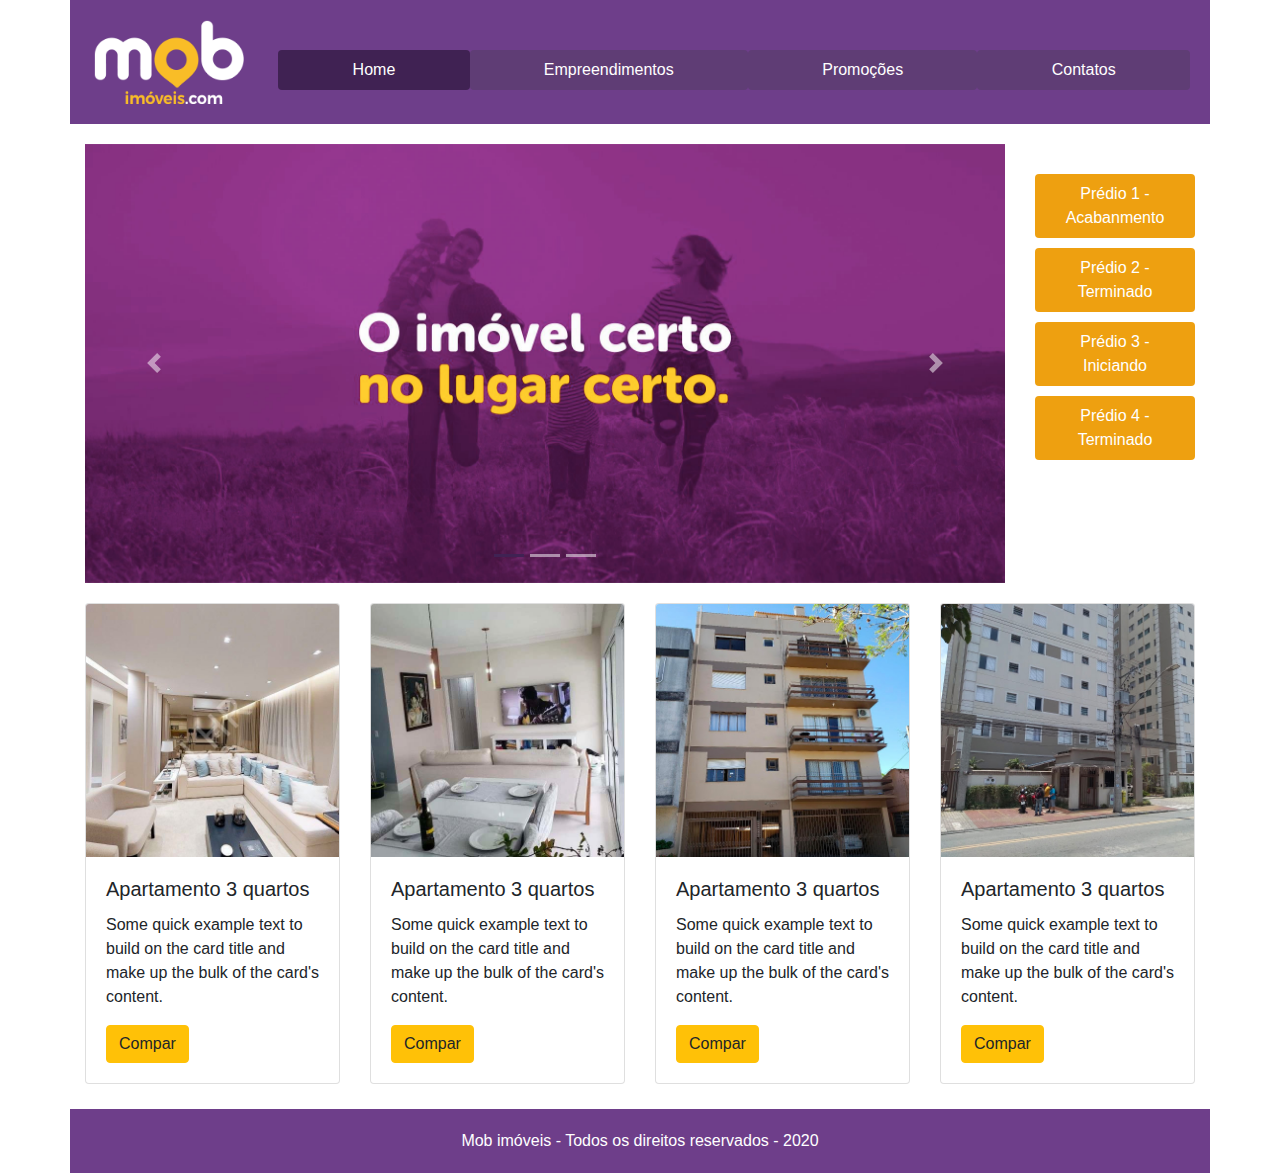
<file: bootstrap_componentes/index.html>
<!DOCTYPE html>

<html lang="pt-br">

<head>
    <meta name="viewport" content="width=device-width, initial-scale=1, shrink-to-fit=no">
    <meta charset="utf-8">
    <title>Exemplo de Componentes Bootstrap</title>
    <link rel="stylesheet" href="https://stackpath.bootstrapcdn.com/bootstrap/4.4.1/css/bootstrap.min.css" integrity="sha384-Vkoo8x4CGsO3+Hhxv8T/Q5PaXtkKtu6ug5TOeNV6gBiFeWPGFN9MuhOf23Q9Ifjh" crossorigin="anonymous">

    <link rel="stylesheet" href="estilos.css">


</head>


<body>


    <!-- Modal Predio 1 -->
    <div class="modal fade" id="modalPredio1" tabindex="-1" role="dialog" aria-labelledby="exampleModalCenterTitle" aria-hidden="true">
        <div class="modal-dialog modal-dialog-centered" role="document">
        <div class="modal-content">
            <div class="modal-header">
            <h5 class="modal-title" id="exampleModalCenterTitle">Apartamento 3 quartos com suite</h5>
            <button type="button" class="close" data-dismiss="modal" aria-label="Close">
                <span aria-hidden="true">&times;</span>
            </button>
            </div>
            <div class="modal-body">
            <img src="imagens/apt_01.jpg">
            <p>Maravilhoso apartamento com 3 quartos</p>
            </div>
            <div class="modal-footer">
            <button type="button" class="btn btn-secondary" data-dismiss="modal">Fechar</button>
            <button type="button" class="btn btn-warning">Comprar</button>
            </div>
        </div>
        </div>
    </div>

    <!-- Modal Predio 2 -->
    <div class="modal fade" id="modalPredio2" tabindex="-1" role="dialog" aria-labelledby="exampleModalCenterTitle" aria-hidden="true">
        <div class="modal-dialog modal-dialog-centered" role="document">
        <div class="modal-content">
            <div class="modal-header">
            <h5 class="modal-title" id="exampleModalCenterTitle">Apartamento 2 quartos sem suite</h5>
            <button type="button" class="close" data-dismiss="modal" aria-label="Close">
                <span aria-hidden="true">&times;</span>
            </button>
            </div>
            <div class="modal-body">
            <img src="imagens/apt_02.jpg">
            <p>Maravilhoso apartamento com 2 quartos</p>
            </div>
            <div class="modal-footer">
            <button type="button" class="btn btn-secondary" data-dismiss="modal">Fechar</button>
            <button type="button" class="btn btn-warning">Comprar</button>
            </div>
        </div>
        </div>
    </div>





    <header class="container header">

        <div class="row">

            <div class="col-12 header_area">
                <div class="row">
                    <div class="col-12 col-sm-12 col-md-4 col-lg-2">
                        <img src="imagens/logo.png" class="logo">
                    </div>
                    <div class="col-12 col-sm-12 col-md-8 col-lg-10 memu_area">
                        <nav class="nav nav-pills flex-column flex-sm-row">
                            <a class="flex-sm-fill text-sm-center nav-link active" href="#" >Home</a>
                            <a class="flex-sm-fill text-sm-center nav-link" href="#">Empreendimentos</a>
                            <a class="flex-sm-fill text-sm-center nav-link" href="#">Promoções</a>
                            <a class="flex-sm-fill text-sm-center nav-link" href="#">Contatos</a>
                        </nav>
                    </div>
                </div>
            </div>

        </div>

    </header>


    <main class="container main">

        <div class="row">

            <div class="col-12">
                
                <!--Duas colunas do carrosel e dos botões-->
                <div class="row main_area">

                    <div class="col-12 col-sm-12 col-md-10">
                        
                        <div id="carouselExampleIndicators" class="carousel slide" data-ride="carousel">
                            <ol class="carousel-indicators">
                              <li data-target="#carouselExampleIndicators" data-slide-to="0" class="active"></li>
                              <li data-target="#carouselExampleIndicators" data-slide-to="1"></li>
                              <li data-target="#carouselExampleIndicators" data-slide-to="2"></li>
                            </ol>
                            <div class="carousel-inner">
                              <div class="carousel-item active">
                                <img src="imagens/carrousel_003.jpg" class="d-block w-100" alt="Descrição 1">
                              </div>
                              <div class="carousel-item">
                                <img src="imagens/carrousel_002.jpg" class="d-block w-100" alt="Descrição 2">
                              </div>
                              <div class="carousel-item">
                                <img src="imagens/carrousel_001.jpg" class="d-block w-100" alt="Descrição 3">
                              </div>
                            </div>
                            <a class="carousel-control-prev" href="#carouselExampleIndicators" role="button" data-slide="prev">
                              <span class="carousel-control-prev-icon" aria-hidden="true"></span>
                              <span class="sr-only">Previous</span>
                            </a>
                            <a class="carousel-control-next" href="#carouselExampleIndicators" role="button" data-slide="next">
                              <span class="carousel-control-next-icon" aria-hidden="true"></span>
                              <span class="sr-only">Next</span>
                            </a>
                          </div>
                    
                    </div>

                    <div class="col-12 col-sm-12 col-md-2 memu_area2">
                        
                        <nav class="nav nav-pills flex-column flex-sm-row">
                            <a class="flex-sm-fill text-sm-center nav-link" href="#" data-toggle="modal" data-target="#modalPredio1">Prédio 1 - Acabanmento</a>
                            <a class="flex-sm-fill text-sm-center nav-link" href="#" data-toggle="modal" data-target="#modalPredio2">Prédio 2 - Terminado</a>
                            <a class="flex-sm-fill text-sm-center nav-link" href="#">Prédio 3 - Iniciando</a>
                            <a class="flex-sm-fill text-sm-center nav-link" href="#">Prédio 4 - Terminado</a>
                        </nav>                      
                    
                    </div>
        
                </div>

                <!--Card de anuncio-->

                <div class="row">

                    <div class="col-12 col-sm-12 col-md-6 col-lg-3">
                        
                        <div class="card">
                            <img src="imagens/apt_01.jpg" class="card-img-top" alt="Apartamento 1">
                            <div class="card-body">
                              <h5 class="card-title">Apartamento 3 quartos</h5>
                              <p class="card-text">Some quick example text to build on the card title and make up the bulk of the card's content.</p>
                              <a href="#" class="btn btn-warning">Compar</a>
                            </div>
                          </div>

                    </div>

                    <div class="col-12 col-sm-12 col-md-6 col-lg-3">
                        
                        <div class="card">
                            <img src="imagens/apt_02.jpg" class="card-img-top" alt="Apartamento 1">
                            <div class="card-body">
                              <h5 class="card-title">Apartamento 3 quartos</h5>
                              <p class="card-text">Some quick example text to build on the card title and make up the bulk of the card's content.</p>
                              <a href="#" class="btn btn-warning">Compar</a>
                            </div>
                          </div>

                    </div>
                    <div class="col-12 col-sm-12 col-md-6 col-lg-3">
                        
                        <div class="card">
                            <img src="imagens/apt_03.jpg" class="card-img-top" alt="Apartamento 1">
                            <div class="card-body">
                              <h5 class="card-title">Apartamento 3 quartos</h5>
                              <p class="card-text">Some quick example text to build on the card title and make up the bulk of the card's content.</p>
                              <a href="#" class="btn btn-warning">Compar</a>
                            </div>
                          </div>

                    </div>
                    
                    <div class="col-12 col-sm-12 col-md-6 col-lg-3">
                        
                        <div class="card">
                            <img src="imagens/apt_04.jpg" class="card-img-top" alt="Apartamento 1">
                            <div class="card-body">
                              <h5 class="card-title">Apartamento 3 quartos</h5>
                              <p class="card-text">Some quick example text to build on the card title and make up the bulk of the card's content.</p>
                              <a href="#" class="btn btn-warning">Compar</a>
                            </div>
                          </div>

                    </div>                    

        
                </div>

            </div>

        </div>

    </main>

    <footer class="container footer">

        <div class="row">

            <div class="col-12 footer_area">
                Mob imóveis - Todos os direitos reservados - 2020
            </div>

        </div>

    </footer>



    <script src="https://code.jquery.com/jquery-3.4.1.slim.min.js" integrity="sha384-J6qa4849blE2+poT4WnyKhv5vZF5SrPo0iEjwBvKU7imGFAV0wwj1yYfoRSJoZ+n" crossorigin="anonymous"></script>
    <script src="https://cdn.jsdelivr.net/npm/popper.js@1.16.0/dist/umd/popper.min.js" integrity="sha384-Q6E9RHvbIyZFJoft+2mJbHaEWldlvI9IOYy5n3zV9zzTtmI3UksdQRVvoxMfooAo" crossorigin="anonymous"></script>
    <script src="https://stackpath.bootstrapcdn.com/bootstrap/4.4.1/js/bootstrap.min.js" integrity="sha384-wfSDF2E50Y2D1uUdj0O3uMBJnjuUD4Ih7YwaYd1iqfktj0Uod8GCExl3Og8ifwB6" crossorigin="anonymous"></script>
</body>


</html>
</file>
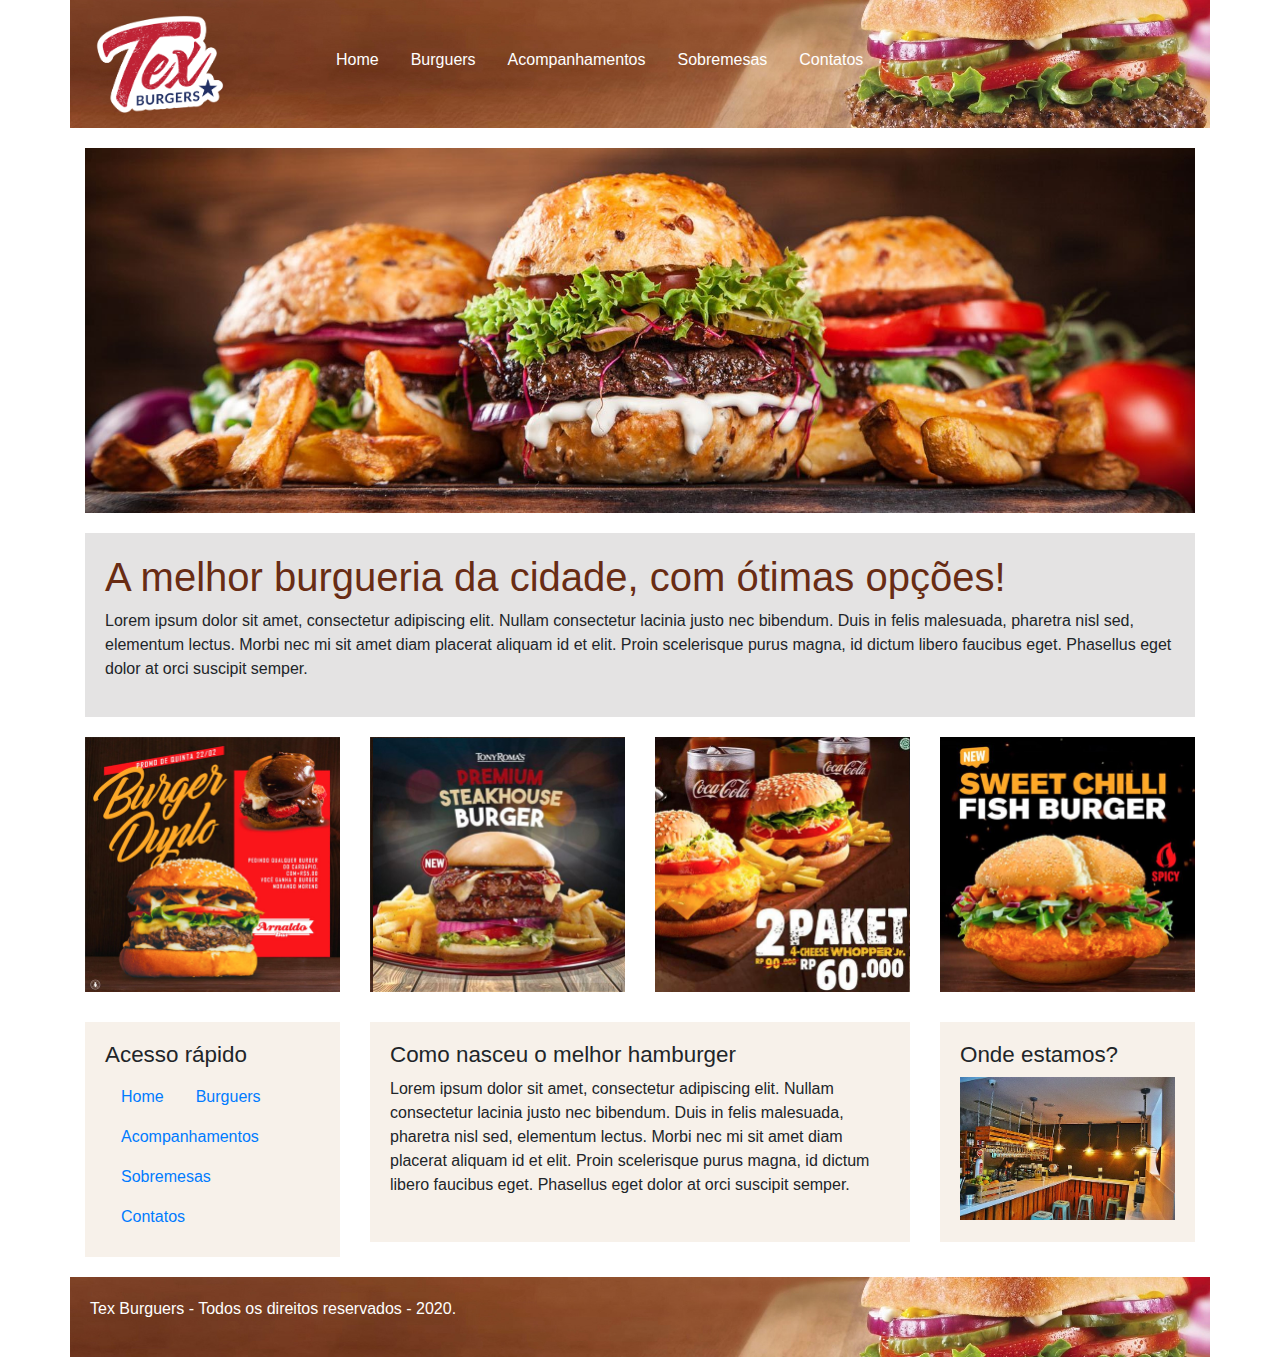
<file: bootstrap_grid/index.html>
<!DOCTYPE html>

<html lang="pt-br">

<head>
    <meta charset="utf-8">
    <meta name="viewport" content="width=device-width, initial-scale=1, shrink-to-fit=no">
    <title>Tex Burguers</title>
    <link rel="stylesheet" href="https://stackpath.bootstrapcdn.com/bootstrap/4.4.1/css/bootstrap.min.css" integrity="sha384-Vkoo8x4CGsO3+Hhxv8T/Q5PaXtkKtu6ug5TOeNV6gBiFeWPGFN9MuhOf23Q9Ifjh" crossorigin="anonymous">

    <link rel="stylesheet" href="//maxcdn.bootstrapcdn.com/font-awesome/4.3.0/css/font-awesome.min.css">
    <link rel="stylesheet" href="estilos.css">
</head>

<body>

    <header class="container header">
        <img src="imagens/tex_logo.png" class="logo">

        <div class="container_nav">
            <input type="checkbox" id="menuToggle">
            <label for="menuToggle" class="menu-icon">
                <i class="fa fa-bars"></i>
                <i class="fa fa-times-circle"></i>
            </label>

            <nav class="nav menu1">
                <a class="nav-link active" href="#">Home</a>
                <a class="nav-link" href="#">Burguers</a>
                <a class="nav-link" href="#">Acompanhamentos</a>
                <a class="nav-link" href="#">Sobremesas</a>
                <a class="nav-link" href="#">Contatos</a>
            </nav>
        </div>

    </header>

    <main class="container main">

        <section class="row">
            <div class="col-12 banner">
                <img src="imagens/burgers-banner.jpg">
            </div>            
        </section>

        <section class="row">
            <div class="col-12">
                <div class="texto_principal">
                    <h1>A melhor burgueria da cidade, com ótimas opções!</h1>
                    <p>Lorem ipsum dolor sit amet, consectetur adipiscing elit. Nullam consectetur lacinia justo nec bibendum. Duis in felis malesuada, pharetra nisl sed, elementum lectus. Morbi nec mi sit amet diam placerat aliquam id et elit. Proin scelerisque purus magna, id dictum libero faucibus eget. Phasellus eget dolor at orci suscipit semper. </p>
                </div>
            </div>
        </section>

        <section class="row card_area">
            <div class="col-12 col-sm-6 col-md-3 col-lg-3">
                <img src="imagens/img01.jpg">
            </div>

            <div class="col-12 col-sm-6 col-md-3 col-lg-3">
                <img src="imagens/img02.jpg">
            </div>

            <div class="col-12 col-sm-6 col-md-3 col-lg-3">
                <img src="imagens/img03.jpg">
            </div>

            <div class="col-12 col-sm-6 col-md-3 col-lg-3">
                <img src="imagens/img04.jpg">
            </div>
            
        </section>

        <section class="row infos">
            <div class="col-12 col-sm-12 col-md-3 col-lg-3">
                <div class="grid_cor1">
                    <h1>Acesso rápido</h1>
                    <nav class="nav menu2">
                        <a class="nav-link active" href="#">Home</a>
                        <a class="nav-link" href="#">Burguers</a>
                        <a class="nav-link" href="#">Acompanhamentos</a>
                        <a class="nav-link" href="#">Sobremesas</a>
                        <a class="nav-link" href="#">Contatos</a>
                    </nav> 
                </div>         
            </div>

            <div class="col-12 col-sm-12 col-md-6 col-lg-6">
                <div class="grid_cor1">
                    <h1>Como nasceu o melhor hamburger</h1>
                    <p>Lorem ipsum dolor sit amet, consectetur adipiscing elit. Nullam consectetur lacinia justo nec bibendum. Duis in felis malesuada, pharetra nisl sed, elementum lectus. Morbi nec mi sit amet diam placerat aliquam id et elit. Proin scelerisque purus magna, id dictum libero faucibus eget. Phasellus eget dolor at orci suscipit semper. </p>  
                </div>         
            </div>

            <div class="col-12 col-sm-12 col-md-3 col-lg-3">
                <div class="grid_cor1">
                    <h1>Onde estamos?</h1>
                    <img src="imagens/estabelecimento.jpg">
                </div>
            </div>
            
        </section>

    </main>

    <footer class="container footer">
        <p>Tex Burguers - Todos os direitos reservados - 2020.</p>
    </footer>


<script src="https://code.jquery.com/jquery-3.4.1.slim.min.js" integrity="sha384-J6qa4849blE2+poT4WnyKhv5vZF5SrPo0iEjwBvKU7imGFAV0wwj1yYfoRSJoZ+n" crossorigin="anonymous"></script>
<script src="https://cdn.jsdelivr.net/npm/popper.js@1.16.0/dist/umd/popper.min.js" integrity="sha384-Q6E9RHvbIyZFJoft+2mJbHaEWldlvI9IOYy5n3zV9zzTtmI3UksdQRVvoxMfooAo" crossorigin="anonymous"></script>
<script src="https://stackpath.bootstrapcdn.com/bootstrap/4.4.1/js/bootstrap.min.js" integrity="sha384-wfSDF2E50Y2D1uUdj0O3uMBJnjuUD4Ih7YwaYd1iqfktj0Uod8GCExl3Og8ifwB6" crossorigin="anonymous"></script>
</body>


</html>
</file>
<file: bootstrap_componentes/estilos.css>
.header{
    background: rgb(110, 62, 138);
    margin-bottom: 20px;
    text-align: center;
}

.header_area{
    padding: 20px;
}

.memu_area{
    margin-top: 30px;
}

.memu_area nav a{
    background-color: #5f3d75;
    color:white;
    margin-bottom: 10px;
}

.memu_area nav a:hover{
    background-color: #764c92;
}


.active{
    background-color: #402253 !important;
}

.logo{
    width: 150px;
}

.main{
    
}

.main .card{
    margin-bottom: 15px;
}

.main_area{
    margin-bottom: 20px;
}

.footer{
    margin-top: 10px;
    background: rgb(110, 62, 138);
    color: white;
}
.footer_area{
    padding: 20px;
    text-align: center  ;
}

.modal-body img{ width: 100%;}

.memu_area2{
    margin-top: 30px;
}

.memu_area2 nav a{
    background-color: #eea010;
    color:white;
    margin-bottom: 10px;
}

.memu_area2 nav a:hover{
    background-color: #eeb868;
}
</file>
<file: bootstrap_grid/estilos.css>
.header{
    background-image: url(imagens/bg1.jpg);
    background-size: cover;
    background-repeat: no-repeat;
    background-position: 0px -250px;
    color: white;
    padding: 15px;
    margin-bottom: 20px;
}

.menu1{
    position: absolute;
    top: 40px;
    left: 50%;
    margin-left: -320px;
}

.menu1 a{ color: white;}

.logo{ max-width: 150px;}

.banner img { width: 100%;}

.banner { margin: 0px;}

.texto_principal{ background: #e4e3e3; padding: 20px; margin-top: 20px; margin-bottom: 20px;}

.texto_principal h1{ color: #682c14}

.card_area > div{ margin-bottom: 10px; }

.card_area img { width: 100%;}

.infos{
    margin-top: 20px;
}

.infos h1{ font-size: 1.4em; }

.grid_cor1{ background: #f7f1ea; padding: 20px; min-height: 220px; margin-bottom: 20px;}

.grid_cor1 img{ width: 100%; }

.footer{
    background-image: url(imagens/bg1.jpg);
    background-size: cover;
    background-position: 0px -250px;
    color: white;
    padding: 20px;
}

#menuToggle {
    display: none;
  }
.menu-icon {
    display: none;
}

/* Media Queries */

@media screen and (max-width:600px){
    .header{
        background-position: 0px -50px;
    } 
}

@media screen and (min-width:601px) and (max-width:980px){
    .header{
        background-position: 0px -100px;
    } 
}

@media screen and (max-width: 1000px) {

    .header{        
        position: fixed;
        top: 0px;        
        z-index: 999;
        max-width:100% !important;
    }
    .container_nav {
        display: absolute;
        width: 100%;
        height: 100%;
    }
    .main{
        margin-top: 140px;
    }

    .menu1 {
        display: flex;
        position: fixed;
        flex-wrap: wrap;
        align-content: center;
        top: 0px;
        left: 320px;
        width: 100%;
        height: 0%;
        background-color: rgba(0, 0, 0, 0.7);
        overflow: hidden;
        -webkit-transition: height 0.3s;
        -moz-transition: height 0.3s;
        -ms-transition: height 0.3s;
        -o-transition: height 0.3s;
        transition: height 0.3s;
    }

    .menu1 a {
        display: block;
        text-align: center;
        width: 100%;
        margin-bottom: 20px;
    }
    .menu-icon {
        width: 50px;
        height: inherit;
        display: block;
        position: absolute;
        top: 55px;
        right: 30px;
        line-height: 60px;
        color: white;
        z-index: 999;
    }
    #menuToggle:checked ~ label i:nth-child(2) {
      display: block;
    }
    #menuToggle:checked ~ label i:first-child {
      display: none;
    }
    #menuToggle:not(:checked) ~ label i:first-child {
      display: block;
    }
    #menuToggle:not(:checked) ~ label i:nth-child(2) {
      display: none;
    }
  
    #menuToggle:checked ~ nav {
        height: 100%;
    }
    .menu-icon i {
        font-size: 1.7em;
    }
}
</file>
